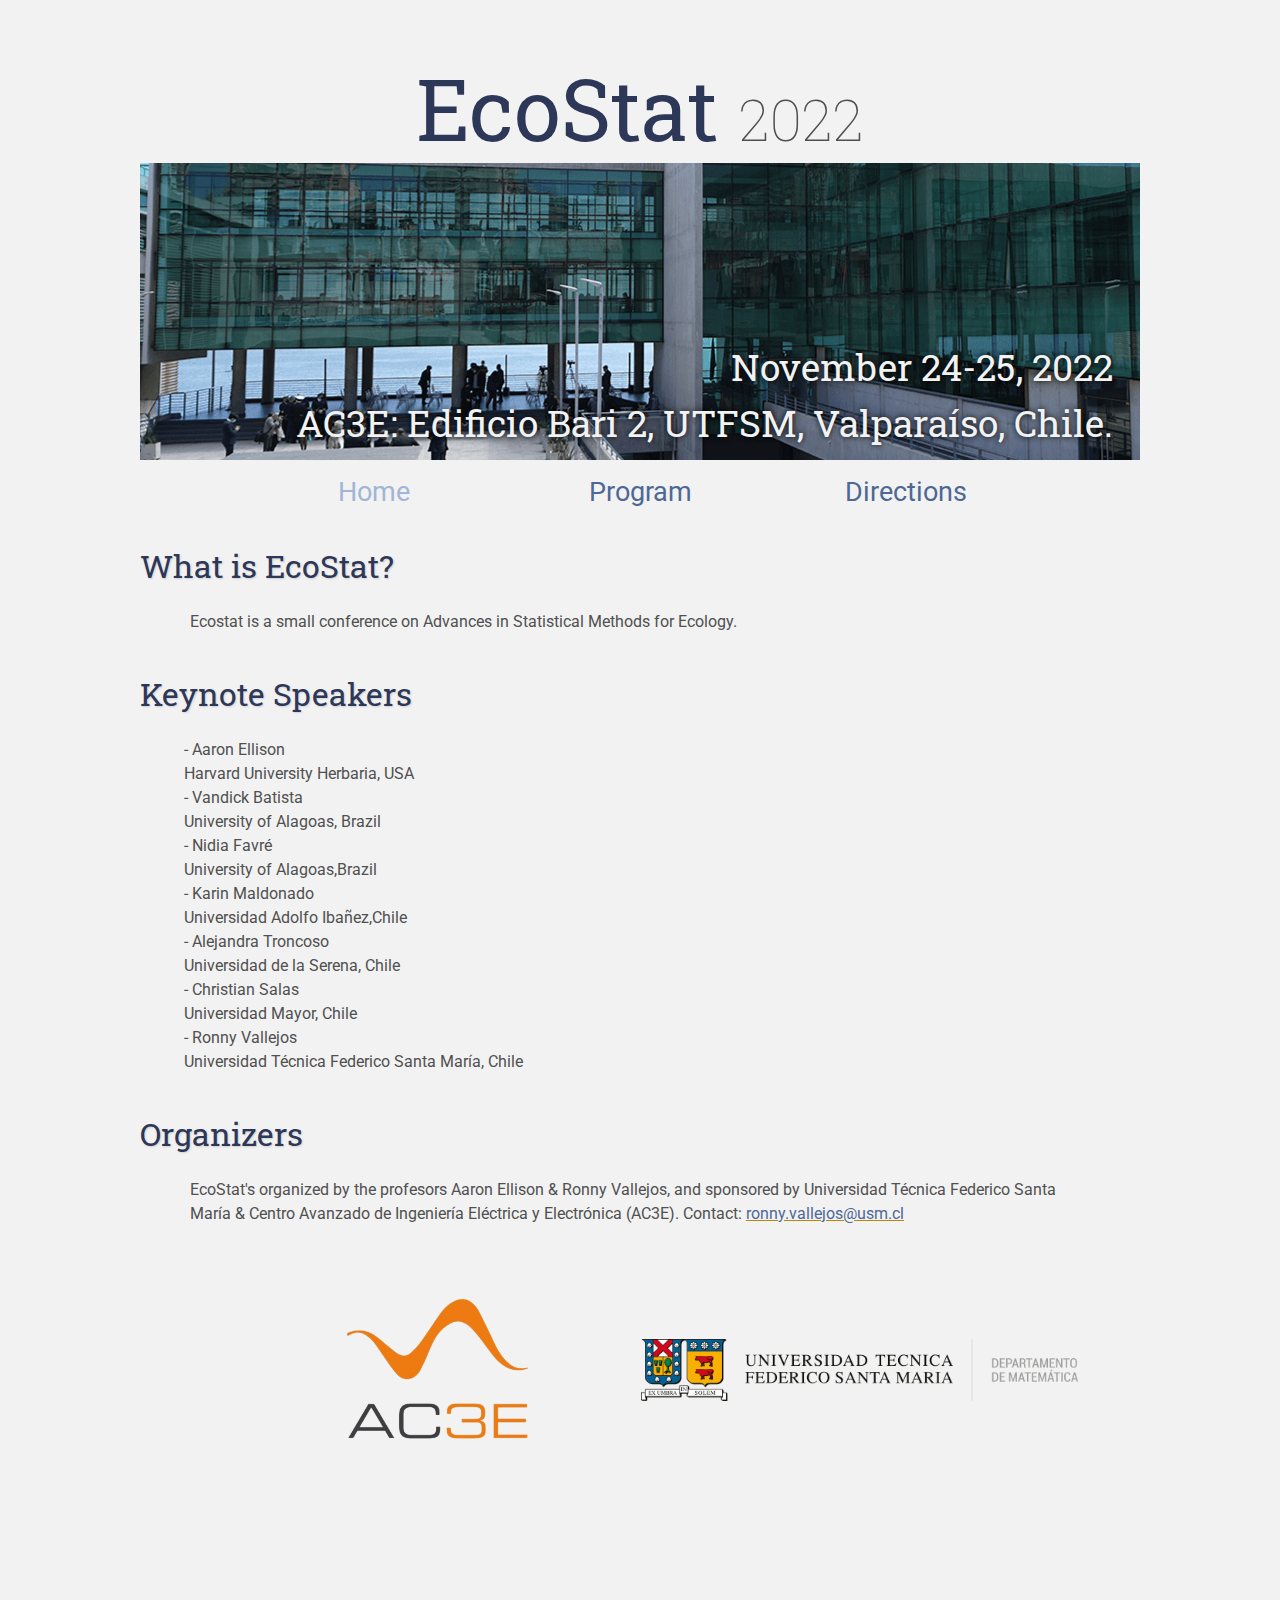
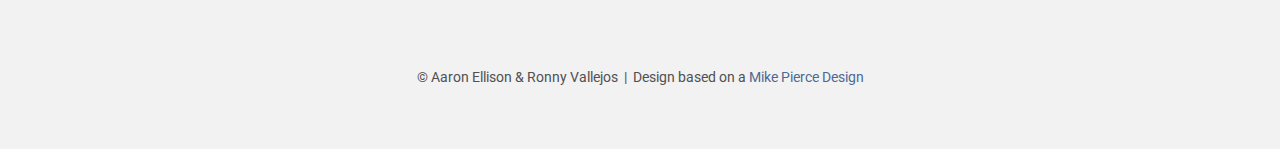
<file: index.html>
<!DOCTYPE html>
<html lang='en'>

<head>
    <base href=".">
    <link rel="shortcut icon" type="image/png" href="assets/ac3e-logo-small.png"/>
    <link rel="stylesheet" type="text/css" media="all" href="assets/main.css"/>
    <meta name="description" content="Conference Template">
    <meta name="resource-type" content="document">
    <meta name="distribution" content="global">
    <meta name="KeyWords" content="Conference">
    <title>EcoStat</title>
</head>

<body>

    <div class="banner">
        <img src="assets/BARI_SLIDER_smol.png" alt="Conference Template Banner">
        <div class="top-left">
            <span class="title1">EcoStat</span> <span class="year">2022</span>
        </div>
        <div class="bottom-right">
            November 24-25, 2022 <br> AC3E: Edificio Bari 2, UTFSM, Valparaíso, Chile.
        </div>
    </div>

    <table class="navigation">
        <tr>
            <td class="navigation">
                <a class="current" title="Conference Home Page" href=".">Home</a>
            </td>
            <td class="navigation">
                <a title="Conference Program" href="program">Program</a> 
            </td>
            <td class="navigation">
                <a title="Directions to the Conference" href="directions">Directions</a>
            </td>
        </tr>
    </table>

    <h2>What is EcoStat?</h2>

    <p>
        Ecostat is a small conference on Advances in Statistical Methods for Ecology.
    </p>

    <p>
    <h2>Keynote Speakers</h2>
        <dl>
            <dt> &emsp; &emsp;&ensp;- Aaron Ellison</dt>  <dt>&emsp; &emsp;&ensp;Harvard University Herbaria, USA</dt> 
            <dt> &emsp; &emsp;&ensp;- Vandick Batista</dt>  <dt>&emsp; &emsp;&ensp;University of Alagoas, Brazil</dt>  
            <dt> &emsp; &emsp;&ensp;- Nidia Favré</dt>  <dt>&emsp; &emsp;&ensp;University of Alagoas,Brazil</dt>  
            <dt> &emsp; &emsp;&ensp;- Karin Maldonado</dt>  <dt>&emsp; &emsp;&ensp;Universidad Adolfo Ibañez,Chile</dt>  
            <dt> &emsp; &emsp;&ensp;- Alejandra Troncoso</dt>  <dt>&emsp; &emsp;&ensp;Universidad de la Serena, Chile</dt> 
            <dt> &emsp; &emsp;&ensp;- Christian Salas</dt>  <dt>&emsp; &emsp;&ensp;Universidad Mayor, Chile</dt> 
            <dt> &emsp; &emsp;&ensp;- Ronny Vallejos</dt>  <dt>&emsp; &emsp;&ensp;Universidad Técnica Federico Santa María, Chile</dt>  
        </dl>
    <h2>Organizers</h2>
    </p>
    <p>
        EcoStat's organized by the profesors Aaron Ellison & Ronny Vallejos, and sponsored by Universidad Técnica Federico Santa María & Centro Avanzado de Ingeniería Eléctrica y Electrónica (AC3E). Contact: <a href = "ronny.vallejos@usm.cl">ronny.vallejos@usm.cl</a>
    </p>
    <table class="sponsors">
        <tr>
            <td class="sponsor">
                <a href="http://www.eyebleach.me/">
                    <img src="assets/AC3E-logo-big-removebg-preview.png" alt="First Sponsor Name" style="width: 70%">
                </a>
            </td>
            <td class="sponsor">
                <a href="http://www.eyebleach.me/">
                    <img src="assets/utfsm-mat-depto.png" alt="Second Sponsor Name" style="width: 110%">
                </a>
            </td>
        </tr>
    </table>

    <footer>
        &copy; Aaron Ellison & Ronny Vallejos
        &nbsp;|&nbsp; Design based on a <a href="https://github.com/mikepierce/conference-website-template">Mike Pierce Design</a>
    </footer>

</body>
</html>
</file>
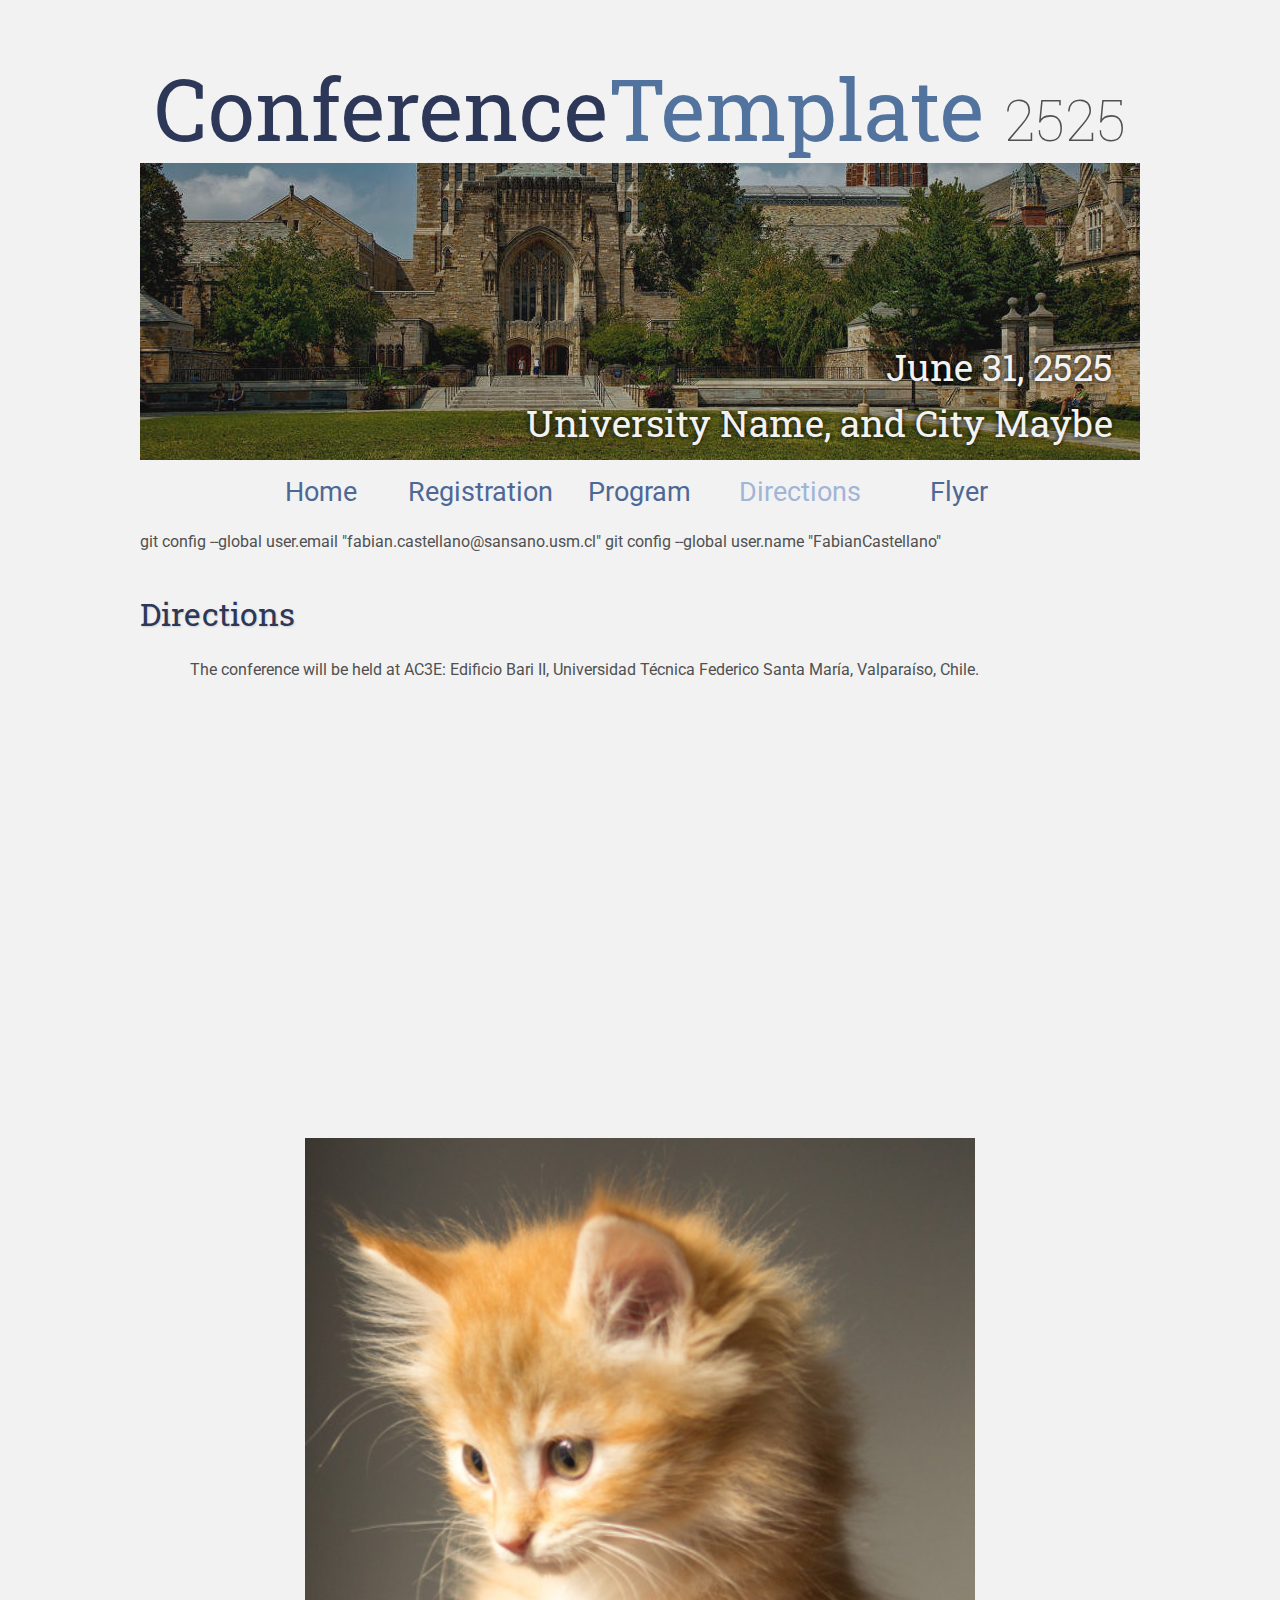
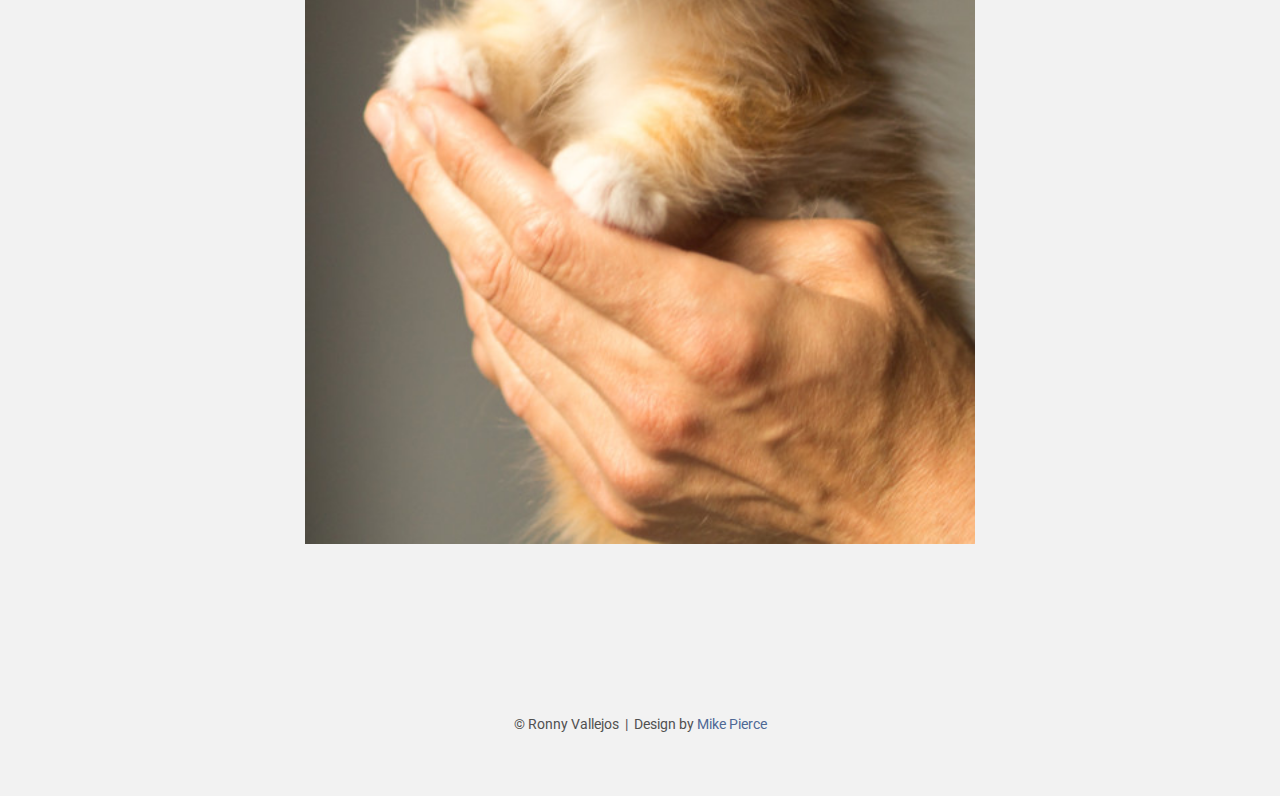
<file: directions/index.html>
<!DOCTYPE html>
<html lang='en'>

<head>
    <base href="..">
    <link rel="shortcut icon" type="image/png" href="assets/favicon.png"/>
    <link rel="stylesheet" type="text/css" media="all" href="assets/main.css"/>
    <meta name="description" content="Conference Template">
    <meta name="resource-type" content="document">
    <meta name="distribution" content="global">
    <meta name="KeyWords" content="Conference">
    <title>Directions | Conference Template</title>
</head>

<body>

    <div class="banner">
        <img src="assets/banner.jpg" alt="Conference Template Banner">
        <div class="top-left">
            <span class="title1">Conference</span><span class="title2">Template</span> <span class="year">2525</span>
        </div>
        <div class="bottom-right">
            June 31, 2525 <br> University Name, and City Maybe
        </div>
    </div>

    <table class="navigation">
        <tr>
            <td class="navigation">
                <a title="Conference Home Page" href=".">Home</a>
            </td>
            <td class="navigation">
                <a title="Register for the Conference" href="registration">Registration</a>
            </td>
            <td class="navigation">
                <a title="Conference Program" href="program">Program</a> 
            </td>
            <td class="navigation">
                <a class="current" title="Directions to the Conference" href="directions">Directions</a>
            </td>
            <td class="navigation">
                <a title="Conference Flyer" href="flyer">Flyer</a>
            </td>
        </tr>
    </table>
    git config --global user.email "fabian.castellano@sansano.usm.cl"
    git config --global user.name "FabianCastellano"

    <h2>Directions</h2>
    <p>
        The conference will be held at AC3E: Edificio Bari II, Universidad Técnica Federico Santa María, Valparaíso, Chile.
    </p>

    <iframe class="directions"src="https://www.google.com/maps/embed?pb=!1m18!1m12!1m3!1d3344.8458443828717!2d-71.59441268424679!3d-33.034191583656316!2m3!1f0!2f0!3f0!3m2!1i1024!2i768!4f13.1!3m3!1m2!1s0x9689e0b4468bc809%3A0x7b23b8bfeab9380!2sEdificio%20de%20Innovaci%C3%B3n%20Tecnol%C3%B3gica%20UTFSM!5e0!3m2!1sen!2scl!4v1660779157209!5m2!1sen!2scl" width="600" height="450" style="border:0;" allowfullscreen="" loading="lazy" referrerpolicy="no-referrer-when-downgrade"></iframe>
    <img class="center" src="assets/kitten4.jpg" alt="This is just a kitten right now" id="kitten">

    <footer>
        &copy; Ronny Vallejos
        &nbsp;|&nbsp; Design by <a href="https://github.com/mikepierce">Mike Pierce</a>
    </footer>

</body>
</html>
</file>
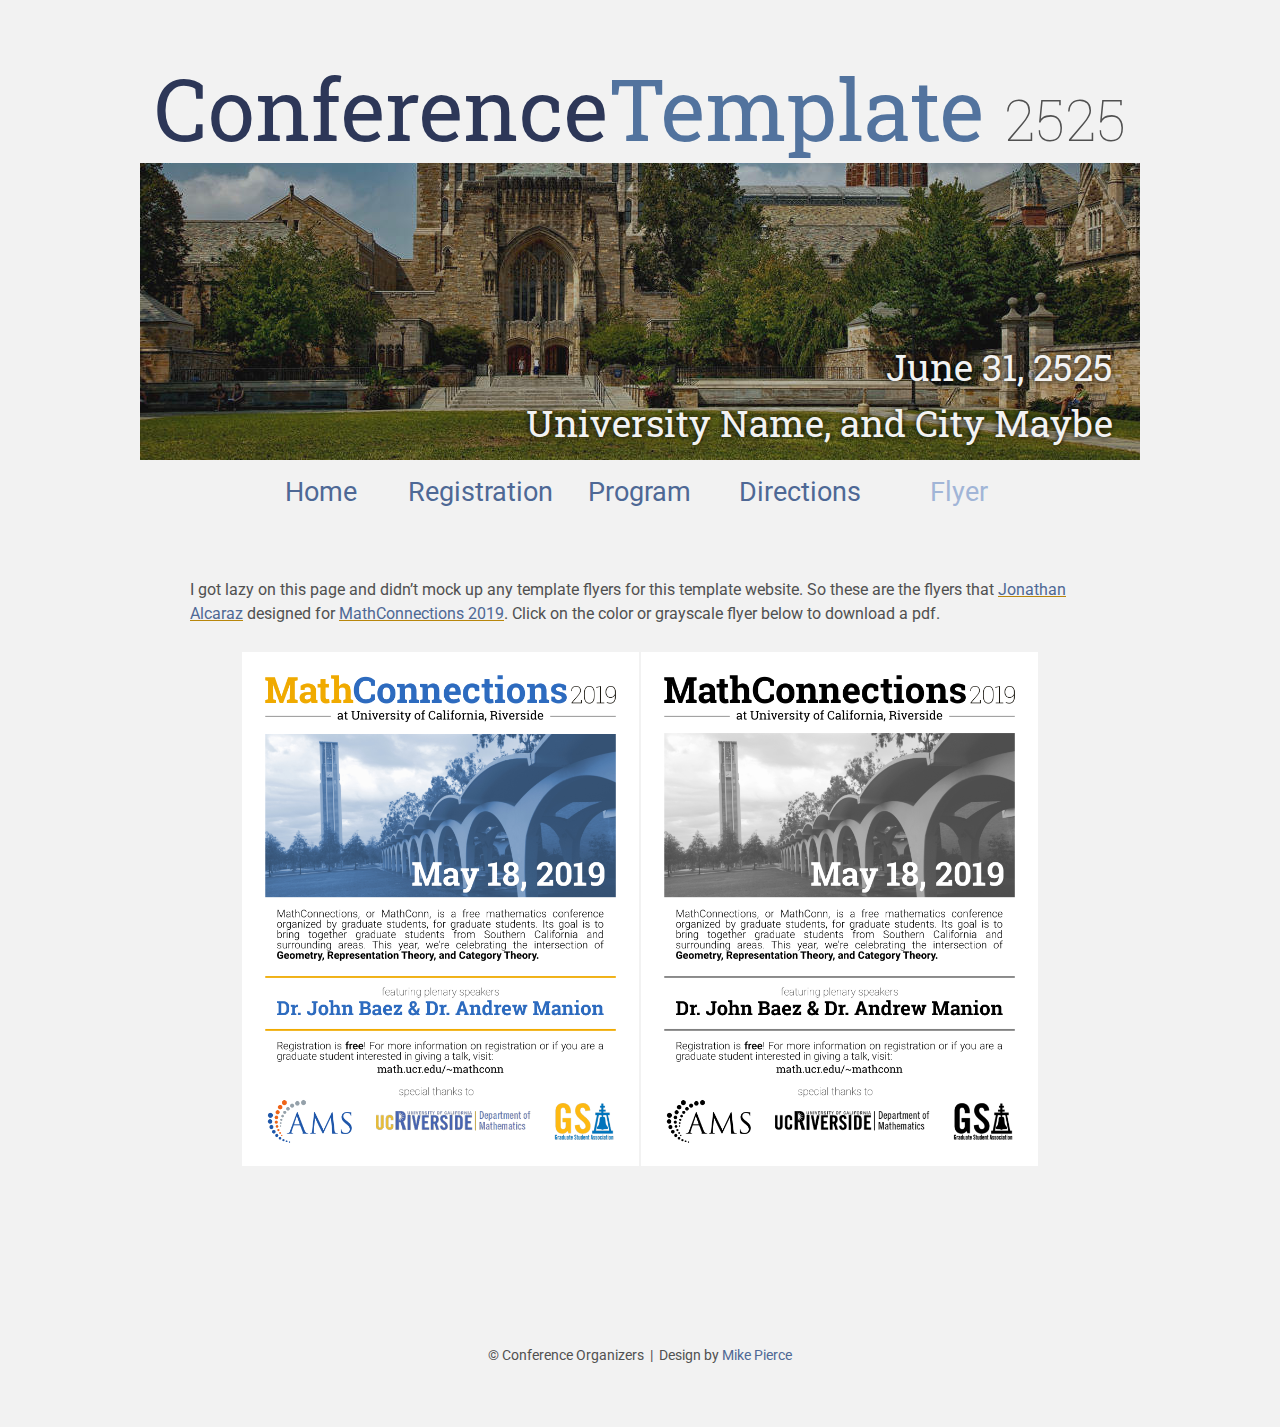
<file: flyer/index.html>
<!DOCTYPE html>
<html lang='en'>

<head>
    <base href="..">
    <link rel="shortcut icon" type="image/png" href="assets/favicon.png"/>
    <link rel="stylesheet" type="text/css" media="all" href="assets/main.css"/>
    <meta name="description" content="Conference Template">
    <meta name="resource-type" content="document">
    <meta name="distribution" content="global">
    <meta name="KeyWords" content="Conference">
    <title>Flyer | Conference Template</title>
</head>

<body>

    <div class="banner">
        <img src="assets/banner.jpg" alt="Conference Template Banner">
        <div class="top-left">
            <span class="title1">Conference</span><span class="title2">Template</span> <span class="year">2525</span>
        </div>
        <div class="bottom-right">
            June 31, 2525 <br> University Name, and City Maybe
        </div>
    </div>

    <table class="navigation">
        <tr>
            <td class="navigation">
                <a title="Conference Home Page" href=".">Home</a>
            </td>
            <td class="navigation">
                <a title="Register for the Conference" href="registration">Registration</a>
            </td>
            <td class="navigation">
                <a title="Conference Program" href="program">Program</a> 
            </td>
            <td class="navigation">
                <a title="Directions to the Conference" href="directions">Directions</a>
            </td>
            <td class="navigation">
                <a class="current" title="Conference Flyer" href="flyer">Flyer</a>
            </td>
        </tr>
    </table>

    <br>

    <p>
        I got lazy on this page and didn&rsquo;t mock up any template flyers for this template website.
        So these are the flyers that <a target="_blank" href="https://math.jonathanalcaraz.com/">Jonathan Alcaraz</a>
        designed for <a target="_blank" href="http://math.ucr.edu/~mathconn/">MathConnections 2019</a>.
        Click on the color or grayscale flyer below to download a pdf.
    </p>

    <table class="flyers">
        <tr>
            <td class="flyer">
                <a href="assets/MathConnections-Flyer.pdf">
                    <img src="assets/MathConnections-Flyer.png" alt="MathConnections Color Flyer" style="width:100%">
                </a>
            </td>
            <td class="flyer">
                <a href="assets/MathConnections-FlyerBW.pdf">
                    <img src="assets/MathConnections-FlyerBW.png" alt="MathConnections BW Flyer" style="width:100%">
                </a>
            </td>
        </tr>
    </table>

    <footer>
        &copy; Conference Organizers
        &nbsp;|&nbsp; Design by <a href="https://github.com/mikepierce">Mike Pierce</a>
    </footer>

</body>
</html>
</file>
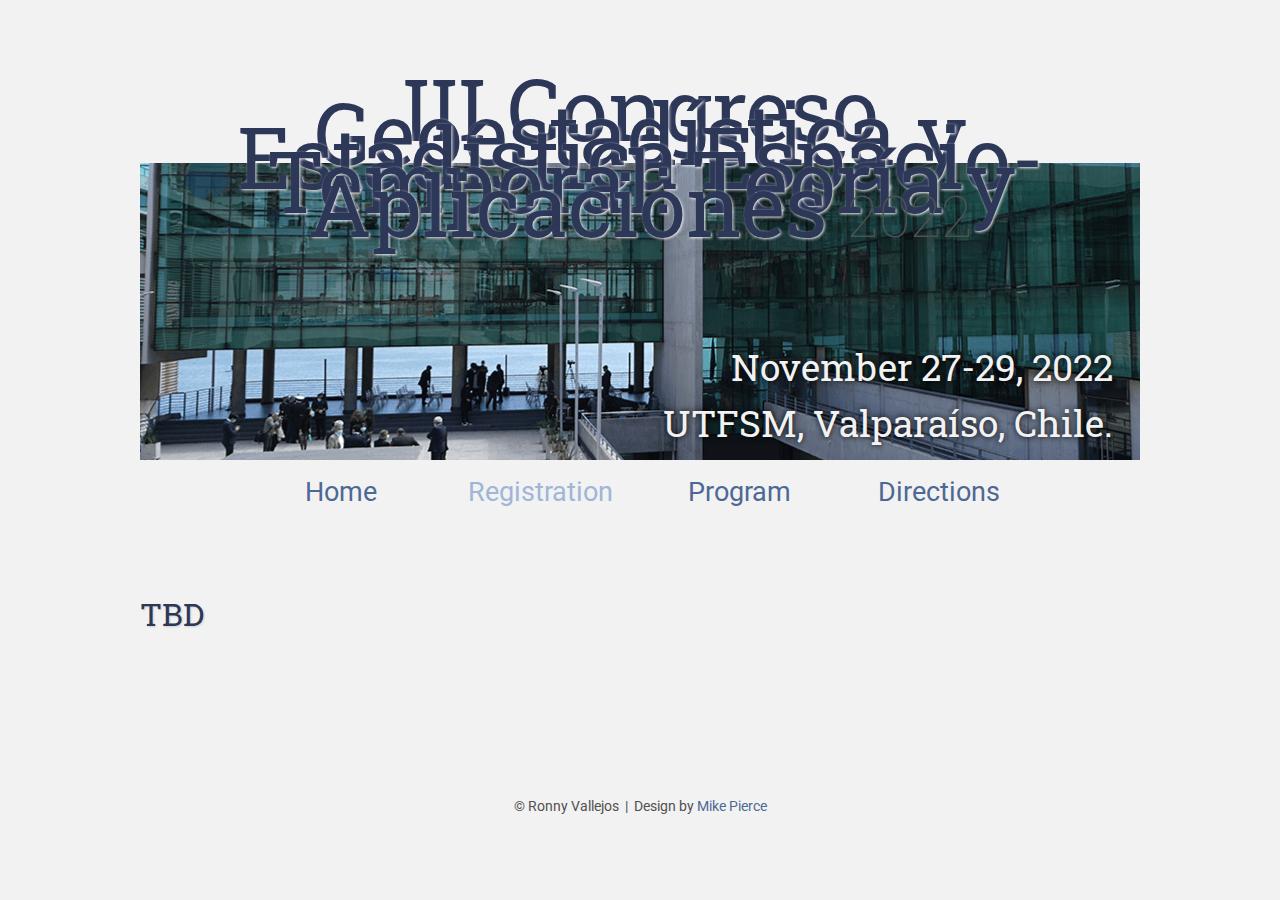
<file: registration/index.html>
<!DOCTYPE html>
<html lang='en'>


<head>
    <base href="..">
    <link rel="shortcut icon" type="image/png" href="assets/ac3e-logo-small.png"/>
    <link rel="stylesheet" type="text/css" media="all" href="assets/main.css"/>
    <meta name="description" content="Advances in Statistical Methods for Ecology">
    <meta name="resource-type" content="document">
    <meta name="distribution" content="global">
    <meta name="KeyWords" content="Conference">
    <title>Registration |EcoStat</title>
</head>

<body>

    <div class="banner">
        <img src="assets/BARI_SLIDER_smol.png" alt="Conference Template Banner">
        <div class="top-left">
            <span class="title1">III Congreso Geoestadística y Estadística Espacio-Temporal: Teoría y Aplicaciones</span> <span class="year">2022</span>
        </div>
        <div class="bottom-right">
            November 27-29, 2022 <br> UTFSM, Valparaíso, Chile.
        </div>
    </div>

    <table class="navigation">
        <tr>
            <td class="navigation">
                <a title="Conference Home Page" href=".">Home</a>
            </td>
            <td class="navigation">
                <a class="current" title="Register for the Conference" href="registration">Registration</a>
            </td>
            <td class="navigation">
                <a title="Conference Program" href="program">Program</a> 
            </td>
            <td class="navigation">
                <a title="Directions to the Conference" href="directions">Directions</a>
            </td>
        </tr>
    </table>

    <br>

    <h2>TBD</h2>

    <footer>
        &copy; Ronny Vallejos
        &nbsp;|&nbsp; Design by <a href="https://github.com/mikepierce">Mike Pierce</a>
    </footer>

</body>
</html>
</file>
<file: assets/main.css>
/* main.css */

/* These are the colors and fonts used throughout the webpage.
 * I've listed them here so that a user may easily
 * do a search-and-replace for these to change the site theme.
 *   'Roboto',sans-serif; Font for the title text
 *   'Roboto-Slab',serif; Font for the body text 
 *   #fafafa; Background color of the site
 *   #505050; Foreground (text) color of the site
 *   #52739e; Navy, "Template" in the logo, current page in navigation, special titles in the Program
 *   #b2132e; Reddish, "Conference" in the logo, hover color for links
 *   #813c54; Heading color, titles in the Program
 *   #b8860b; Dark Goldenrod, color for links
 */

@import url('https://fonts.googleapis.com/css?family=Roboto%7CRoboto+Slab');

*{
    border:0;
    font:inherit;
    font-size:1em;
    margin:0;
    padding:0;
    vertical-align:baseline;
}

body{
    background-color: #f2f2f2;
    background-size: cover;
    background-attachment: fixed;
    color: #505050; 
    text-align:left;
    font-family:'Roboto',sans-serif;
    font-size:1em;
    line-height:1.5em;
    margin: 60px auto;
    width: 1000px;
}

a{color: #4e6895; text-decoration:none;}
a.current{color: #a1b5d7;}
a.current:hover{color: #4e6895;}
a:hover{color: #a1b5d7;}
a:active{color: #a1b5d7;}
h1,h2,h3,h4{clear:left; color: #2d3758; margin:1.5em 0em 1em 0em; font-family:'Roboto Slab',serif; text-shadow: 1px 1px 2px #d0d0d0;}
h1{font-size:2.67em;}
h2{font-size:2.00em;}
h3{font-size:1.67em;}
h4{font-size:1.33em;}
p{list-style:none; margin:24px auto 24px auto; padding:0px; width:900px; text-align:left;}
li a, p a {text-decoration:underline; text-decoration-color:#b8860b;}
ul{list-style:none; margin:24px auto 24px auto; padding:0px; width:800px; text-align:left;}
ul li{list-style:none; margin:0px auto 0px auto; padding:0px; text-align:left;}
i,em{font-style:italic;}
b,strong{font-weight:bold;}
sup{
    vertical-align: super;
    font-size: 0.8em;
    line-height: 0;
}
sub{
    vertical-align: sub;
    font-size: 0.8em;
    line-height: 0;
}
table{
    width: 1000px;
    margin: 12px auto 24px auto;
    float: center;
    /* UNCOMMENT THIS FOR DEBUGGING THE ALIGNMENT */
    /*border: 1px solid black;*/
}
th,td{
    text-align: left;
    /* UNCOMMENT THIS FOR DEBUGGING THE ALIGNMENT */
    /*border: 1px solid black;*/
}

/* Website Banner */
.banner {position: relative; font-family:'Roboto Slab',serif;}
.top-left {font-size:5.33em; color: #505050; background: #f2f2f2; text-align: center; width: 1000px; height: 67px; position: absolute; padding: 36px 0 0 0; top: 0px;}
.bottom-right {font-size:2.33em; color: #f2f2f2; line-height: 1.5em; width: auto; height: 100px; padding: 0px 27px 27px 0px; text-align: right; position: absolute; bottom: 0px; right: 0px; text-shadow: 0px 0px 6px #000000;}

/* Conference Title Logo */
.title1{color: #2d3758; text-shadow: 1px 1px 3px #f2f2f2;} 
.title2{color: #52739e; text-shadow: 1px 1px 3px #f2f2f2;}
.year{color: #505050; font-size:0.67em; font-weight: lighter;}

/* Navigation Links (Home, Registration, etc) */
table.navigation{width:800px;}
td.navigation{font-size:1.67em; white-space:nowrap; width:20%; text-align:center; vertical-align:middle; padding:0px 0px 0px 0px;}

/* Sponsor Images */
table.sponsors{width:800px;}
td.sponsor{white-space:nowrap; width:33%; text-align:center; vertical-align:middle; padding:0px 0px 0px 0px;}
td.sponsor img{width: 100%}

/* The Table on the Program Page */
td.room{padding: 4px 12px 4px 4px; width: 90%; vertical-align:bottom; font-size:1.67em; color: #52739e; height:32px;}
td.date{white-space:nowrap; width:130px; text-align:right; vertical-align:top; padding:4px 16px 0px 0px;}
td.title{padding: 4px 12px 4px 4px; width: 90%; vertical-align:top; font-size:1.5em; color: #813c54; height:32px; font-family:'Roboto Slab',serif; text-shadow: 1px 1px 2px #d0d0d0; }
td.title-special{padding: 4px 12px 4px 4px; width: 90%; vertical-align:top; font-size:1.67em; color: #52739e; height:32px; font-family:'Roboto Slab',serif; text-shadow: 1px 1px 2px #d0d0d0;}
td.speaker{padding: 4px 12px 4px 4px; font-style: italic; font-size:1em; max-height:999999px}
td.abstract{padding: 4px 12px 12px 4px; font-size:1em; max-height:999999px}
td.abstract img{display: block; margin: 4px auto 8px auto}
table.plenary{padding-top: 8px; background: #ffffff;}

/* Registration and Directions iframes and Images */
iframe.registration{display:block; margin:1em auto 2em auto; width:700px; height:1400px; border:none;}
iframe.directions{display:block; margin:1em auto 2em auto; width:800px; height:400px; border:none;}
img.center{display:block; width:67%; margin:1em auto 2em auto;}

/* Flyer Images */
table.flyers{width:800px;}
td.flyer{white-space:nowrap; width:50%; text-align:center; vertical-align:middle; padding:0px 0px 0px 0px;}
td.sponsor img{width: 100%}

footer{font-size:0.875em; margin-top:12em; text-align:center;}

/* My hacky way of making the site mobile-friendly */
@media only screen and (max-width: 1100px) {
    h2{font-size:3.00em;}
    p{font-size:1.5em; line-height:1.5em;}
    th,td,tr{font-size:1.5em; line-height:1.5em;}
    td.date{font-size:1em; padding-top:0.5em;}
    td.navigation{font-size:1.5em; padding:0px 20px 0px 20px;}
    table.footer{font-size:0.33em;}
}
</file>
